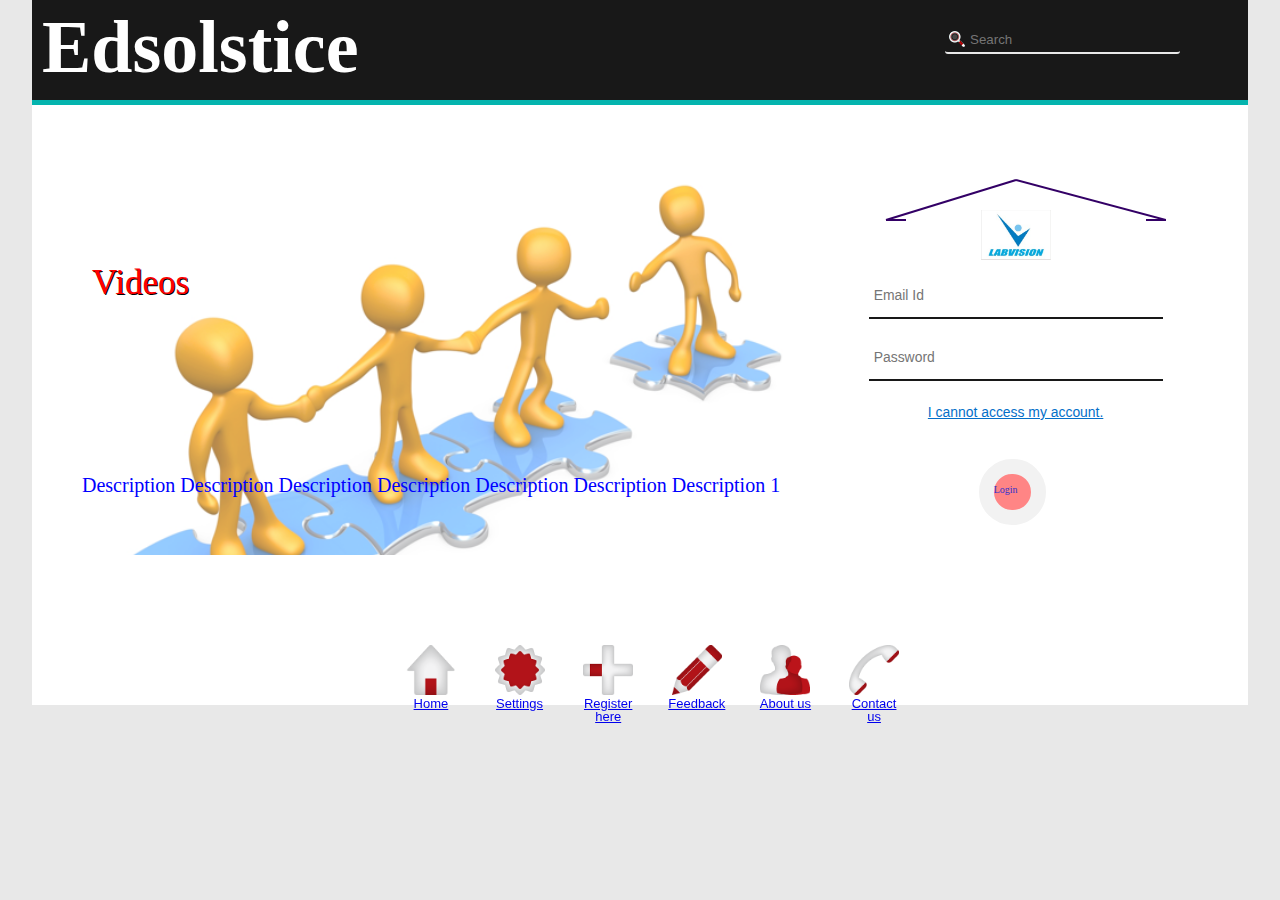
<file: webapps/edsolstice/index.html>
<!DOCTYPE html>
<html>
<head>
<title>EDSOLSTICE</title>
<!--[if IE]><script src="http://html5shiv.googlecode.com/svn/trunk/html5.js"></script><![endif]-->
<link rel="stylesheet" type="text/css" href="./css/indexscreen.css" />
<!-- Declare our jQuery UI Theme CSS, this came from the download builder -->
<link href="libs/css/ui-lightness/jquery-ui-1.10.4.min.css" rel="stylesheet" type="text/css" />
  <script src="libs/js/jquery-1.10.2.js"></script>
<script src="libs/js/jquery-ui-1.10.4.min.js"></script>
</head>
<body>
        <div id="edsolstice-index-headerwrap">
        <div id="header">
            <p> Edsolstice</p>            
            <input class="searchbox" style="position: absolute; right: 100px; top: 2em;height: 23px;width: 208px;border-radius: 3px;" name='email' id='email' type="text" maxlength='96' tabindex='1'  placeholder="Search" value="" required/>
        </div>
        </div>
        <div class="seperator"></div>
        <div id="content1" class="content">
        <div id="slidePanel">
        <div id="slides">
        <img src="./images/slides/Discussions.png" style="display:block;"/>
        <img src="./images/slides/Knowledgesharing.jpg"/>
        <img src="./images/slides/Videos.jpg"/>
        <img src="./images/slides/Allinone.jpg"/>
        <p>Videos</p>
        <div id="description">Description  Description  Description  Description  Description  Description  Description 1</div> 
      </div>
        </div>
        <div id="loginPanel">
                  <div id="rightcolumn" align="center">
          <svg height="100">
          <line x1="20" y1="60" x2="150" y2="20" style="stroke:#330066;stroke-width:2" />
          <line x1="20" y1="60" x2="40" y2="60" style="stroke:#330066;stroke-width:2" />
          <line x1="150" y1="20" x2="300" y2="60" style="stroke:#330066;stroke-width:2" />
          <line x1="280" y1="60" x2="300" y2="60" style="stroke:#330066;stroke-width:2" />
          <image x="100" y="50" width ="100" height="50" xlink:href="./images/logo.jpg" />
        </svg>
        <fieldset id='loginform' class='clear'>
            <div id="serverErr" class="errormessage" hidden>
          UserName and Password doesn't match!!!
      </div>
            <form autocomplete="on">
                <div id='inputs'>
                  <input name='email' id='email' type="text" maxlength='96' tabindex='1'  placeholder="Email Id" value="" required>
                  <div id="emailerrormessage" class="errormessage" hidden>

          </div>
                  <input name='password' id='password' type='password' maxlength='64' tabindex='2' aria-required="true" placeholder="Password" autocorrect="off" value="" autocomplete="off">
                  <div id="passworderrormessage" class="errormessage" hidden>
            Password shouldn't be empty!!!
          </div>
                </div>
   
      </form>
    </fieldset>
        <div class='hreflinks'>
      <a id="forgotLnk" href="#" tabindex="5">I cannot access my account.</a>
    </div>            
     </div>
<section class="spinner-2">
        <div class="spinner"></div>
      </section>
     
  <div class="round-button"><div class="round-button-circle"><a href="http://example.com" class="round-button">Login</a></div></div>

     </div>
     
     <div id="registrationpanel" class="commoncenterPanel">
     <p> Sign Up </p>
     <div class="commoncolumn" align="center">
        <fieldset id='loginform'>
            <form>
                <div id='reg-inputs'>
                  <input name='username' id='fname' class='namefield' type="text" maxlength='96' tabindex='1' aria-required="true" placeholder="First Name" autocorrect="off" value="">
                  <input name='lastname' id='lname' class='namefield' type='text' maxlength='64' tabindex='2' aria-required="true" placeholder="Last Name" autocorrect="off" value="">
                  <input name='mobilenumber' id='mobilenumber' type="text" maxlength='96' tabindex='1' aria-required="true" placeholder="Mobile Number" autocorrect="off" value="">
                  <input type='email' name='email' id='email' type="text" maxlength='96' tabindex='1' aria-required="true" placeholder="Email ID" autocorrect="off" value="">
                  <input type='password' name='password' id='password' type="text" maxlength='96' tabindex='1' aria-required="true" placeholder="Password " autocorrect="off" value="">
                  <input type='password' name='cpassword' id='cpassword' type="text" maxlength='96' tabindex='1' aria-required="true" placeholder="Confirm Password" autocorrect="off" value="">
                  <table width="70%">
              <tr >
                <td align="right" style = "padding-right :10px">
                <input type='radio' id='gender' name='gender' value='m' class='css-checkbox'/>
                          <label for='male' class='css-label'>Male</label>
                        </td>
                        <td align="left" valign="middle" style = "padding-left :10px" >
                          <input type='radio' id='gender' name='gender' value='f' class='css-checkbox'/>
                          <label for='female' class='css-label'>Female</label>
                        </td>
                      
                      </tr>
                  </table>
                  
                  <input name='college' id='college' type="text" maxlength='96' tabindex='1' aria-required="true" placeholder="College Name" autocorrect="off" value="">
                  <input name='stream' id='stream' type="text" maxlength='96' tabindex='1' aria-required="true" placeholder="Stream Name <Department Name>" autocorrect="off" value="">
                  <input name='fieldOfInterest' id='fieldOfInterest' type="text" maxlength='96' tabindex='1' aria-required="true" placeholder="Field of Interest" autocorrect="off" value="">
                  
                </div>
                <div id='submit'>
          <button type='submit' id='save' name='save' class='edsoltice-button purple-bg' tabindex='4'>
              Register
          </button>
        </div>
      </form>
    </fieldset>               
    </div>       
     </div>
     
     <div id="resetpasswordpanel" class="commoncenterPanel" align="center" style="vertical-align : middle;">
        Enter your Email Id
      <input name='mobilenumber' id='mobilenumber' type="text" maxlength='96' tabindex='1' aria-required="true" placeholder="Your Name" autocorrect="off" value="">
      <hr>
      <p> The temperary password will be sent to the above mail id. Incase if you dont recieve the passcode after 5 minutes please click here</p>
     </div>
     
     <div id="feedbackpanel" class="commoncenterPanel">
        <div id="feedbackpanel1">
        <input name='mobilenumber' id='mobilenumber' type="text" maxlength='96' tabindex='1' aria-required="true" placeholder="Your Name" autocorrect="off" value="">
        <input name='mobilenumber' id='mobilenumber' type="text" maxlength='96' tabindex='1' aria-required="true" placeholder="Your Mail ID" autocorrect="off" value="">
        <input name='mobilenumber' id='mobilenumber' type="text" maxlength='96' tabindex='1' aria-required="true" placeholder="Message" autocorrect="off" value="" style="height:150px;">
        <div id='submit'>
          <button type='submit' id='save' name='save' class='edsoltice-button purple-bg' tabindex='4'>
              Send
          </button>
        </div>
        </div>
        <div id="feedbackpanel2">
         <div class="follow">
      <img id="homeicon3"  src="./images/icons/facebook.png" title="Home"/>
      <p> Like us on Facebook </p>    
         </div>
         <div class="follow">
      <img id="homeicon3"  src="./images/icons/google.png" title="Home"/>
      <p> Like us on Google </p>    
         </div>
         <div class="follow">
      <img id="homeicon3"  src="./images/icons/twitter.png" title="Home"/>
      <p> Follow us on Twitter </p>    
         </div>
        </div>
     </div>
     
     <div id="aboutuspanel" class="commoncenterPanel">
     <div class="commoncolumn" align="center">
        <div class="columnwrapper"> 
          <img class="borderedImage" src="./images/icons/student.jpg" title="Home" height="100" width="100" style="align:center" alt="Home"/>
          <p>Teaching may be carried out informally, within the family, which is called home schooling (see Homeschooling), or in the wider community. Formal teaching may be carried out by paid professionals. Such professionals enjoy a status in some societies on a par with physicians, lawyers, engineers, and accountants (Chartered or CPA).

A teacher's professional duties may extend beyond formal teaching. Outside of the classroom teachers may accompany students on field trips, supervise study halls, help with the organization of school functions, and serve as supervisors for extracurricular activities. In some education systems, teachers may have responsibility for student discipline.</p>
        </div>
        <div class="columnwrapper">
          <img class="borderedImage" src="./images/icons/teacher.jpg" title="Home" height="100" width="100" style="margin-left:25px" alt="Home"/>
          <p>Teaching may be carried out informally, within the family, which is called home schooling (see Homeschooling), or in the wider community. Formal teaching may be carried out by paid professionals. Such professionals enjoy a status in some societies on a par with physicians, lawyers, engineers, and accountants (Chartered or CPA).

A teacher's professional duties may extend beyond formal teaching. Outside of the classroom teachers may accompany students on field trips, supervise study halls, help with the organization of school functions, and serve as supervisors for extracurricular activities. In some education systems, teachers may have responsibility for student discipline.</p>
          
        </div>        
        <div class="columnwrapper"> 
          <img class="borderedImage" src="./images/icons/admin.jpg" title="Home" height="100" width="100" style="align:center" alt="Home"/>
          <p>Teaching may be carried out informally, within the family, which is called home schooling (see Homeschooling), or in the wider community. Formal teaching may be carried out by paid professionals. Such professionals enjoy a status in some societies on a par with physicians, lawyers, engineers, and accountants (Chartered or CPA).

A teacher's professional duties may extend beyond formal teaching. Outside of the classroom teachers may accompany students on field trips, supervise study halls, help with the organization of school functions, and serve as supervisors for extracurricular activities. In some education systems, teachers may have responsibility for student discipline.</p>
        
        </div>
        </div>
     </div>
     
     <div id="contactuspanel" class="commoncenterPanel" align="center">
     
     This page will be added in the future....
     
     </div>
     
     <div id="notificationpanel" class="commoncenterPanel" align="center">
     
     This page will be added in the future....
     
     </div>
     
     </div>
      <div id="footerwrap">
      
      <div id="footer">
      <div class="flip-container" style="margin-left:25px; display: inline-block;" id="homeicon" ontouchstart="this.classList.toggle('hover');">
    <div class="flipper">
    <div class="front">
      <img src="./images/icons/homebig.png" title="Home" height="50" width="50" alt="Home"/>
      <div id="nav">
    <a href="#"><span class="image"></span><span>Home</span></a>
   </div>
    </div>
    <div class="back">
      <img src="./images/icons/homebigblue.png" title="Home" height="50" width="50"  alt="Home"/>
    </div>
  </div>
  </div>
  <div class="flip-container" style="margin-left:25px; display: inline-block;" id="notificationicon" ontouchstart="this.classList.toggle('hover');">
    <div class="flipper">
    <div class="front">
      <img src="./images/icons/notificationbig.png" title="Settings" height="50" width="50"/>
       <div id="nav">
    <a href="#"><span class="image"></span><span>Settings</span></a>
   </div>
    </div>
    <div class="back">
      <img src="./images/icons/notificationbigblue.png" title="Settings" height="50" width="50" 
       alt="Home"/>
    </div>
  </div>
  </div>
  <div class="flip-container" style="display: inline-block; margin-left:25px;" id="signupicon" ontouchstart="this.classList.toggle('hover');">
    <div class="flipper">
    <div class="front">
      <img  src="./images/icons/signupbig.png" title="Register here" height="50" width="50" alt="Home"/>
       <div id="nav">
    <a href="#"><span class="image"></span><span>Register here</span></a>
   </div>
    </div>
    <div class="back">
      <img  src="./images/icons/signupbigblue.png" title="Register here" height="50" width="50"  alt="Home"/>
    </div>
  </div>
  </div>
  
  <div class="flip-container" style="display: inline-block;margin-left:25px;" id="feedbackicon" ontouchstart="this.classList.toggle('hover');">
    <div class="flipper">
    <div class="front">
      <img id="homeicon3"  src="./images/icons/writetousbig.png" title="Feedback" height="50" width="50"/>
       <div id="nav">
    <a href="#"><span class="image"></span><span>Feedback</span></a>
   </div>
    </div>
    <div class="back">
      <img id="homeicon4"  src="./images/icons/writeaboutusbigblue.png" title="Feedback" height="50" width="50" />
    </div>
  </div>
  </div>
  <div class="flip-container" style="display: inline-block;margin-left:25px;" id="aboutusicon" ontouchstart="this.classList.toggle('hover');">
    <div class="flipper">
    <div class="front">
      <img id="homeicon3"  src="./images/icons/aboutusbig.png" title="About us" height="50" width="50"/>
       <div id="nav">
    <a href="#"><span class="image"></span><span>About us</span></a>
   </div>
    </div>
    <div class="back">
      <img id="homeicon4"  src="./images/icons/aboutusbigblue.png" title="About us" height="50" width="50"/>
    </div>
  </div>
  </div>
  <div class="flip-container" style="display: inline-block;margin-left:25px;" id="contactusicon" ontouchstart="this.classList.toggle('hover');">
    <div class="flipper">
    <div class="front">
      <img id="homeicon3"  src="./images/icons/contactusbig.png" title="Contact us" height="50" width="50" />
       <div id="nav">
    <a href="#"><span class="image"></span><span>Contact us</span></a>
   </div>
    </div>
    <div class="back">
      <img src="./images/icons/contactusbigblue.png" title="Contact us" height="50" width="50"/>
    </div>
  </div>
  </div>
   <!--           <a href=""><img id="homeicon" class="borderedImage" src="./images/icons/homebig.png" title="Home" height="50" width="50" style="margin-left:25px" alt="Home"/></a>                  
            <img id="notificationicon" class="borderedImage" src="./images/icons/notificationbig.png" title="Important Links" height="50" width="50" style="margin-left:25px" /></a>
            <img id="signupicon" class="borderedImage" src="./images/icons/signupbig.png" title="SignUp" height="50" width="50" style="margin-left:25px" />
            <img class="borderedImage" src="./images/icons/writetousbig.png" title="About Us" height="50" width="50" style="margin-left:25px" /></a>
            <img id="aboutusicon" class="borderedImage" src="./images/icons/aboutus.png" title="About Us" height="50" width="50" style="margin-left:25px" /></a>
            <img id="contactusicon" class="borderedImage" src="./images/icons/contactusbig.png" title="Contact Us" height="50" width="50" style="margin-left:25px" /></a> -->
            
        </div>    
      </div>
     <!-- include jQuery, jQuery UI, and our script file -->
   
<script src="jsfiles/login.js"></script>
<script src="jsfiles/registration.js"></script>
</body>
</html>
</file>
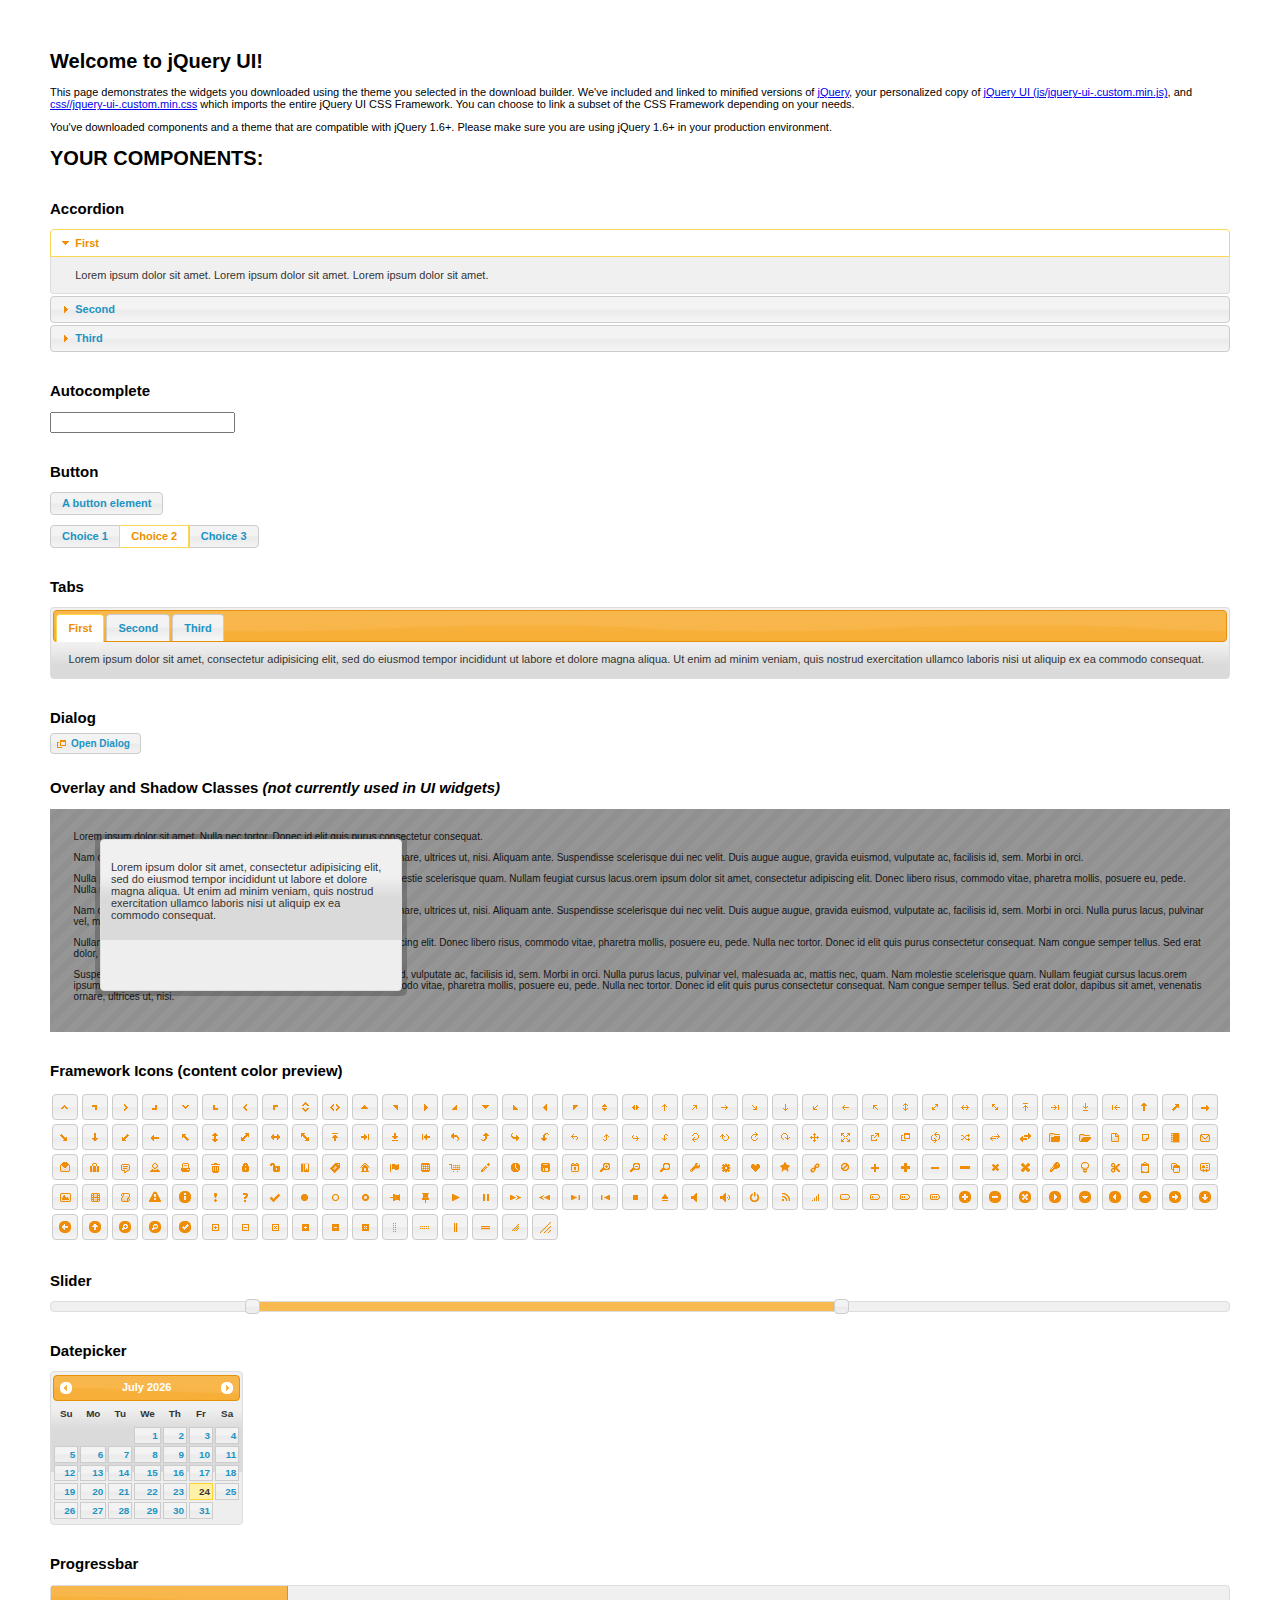
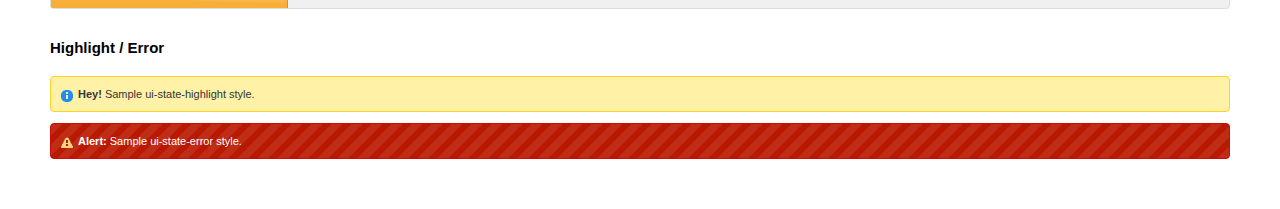
<file: webapps/edsolstice/libs/index.html>
<!doctype html>
<html lang="us">
<head>
	<meta charset="utf-8">
	<title>jQuery UI Example Page</title>
	<link href="css/ui-lightness/jquery-ui-1.10.4.css" rel="stylesheet">
	<script src="js/jquery-1.10.2.js"></script>
	<script src="js/jquery-ui-1.10.4.js"></script>
	<script>
	$(function() {
		
		$( "#accordion" ).accordion();
		

		
		var availableTags = [
			"ActionScript",
			"AppleScript",
			"Asp",
			"BASIC",
			"C",
			"C++",
			"Clojure",
			"COBOL",
			"ColdFusion",
			"Erlang",
			"Fortran",
			"Groovy",
			"Haskell",
			"Java",
			"JavaScript",
			"Lisp",
			"Perl",
			"PHP",
			"Python",
			"Ruby",
			"Scala",
			"Scheme"
		];
		$( "#autocomplete" ).autocomplete({
			source: availableTags
		});
		

		
		$( "#button" ).button();
		$( "#radioset" ).buttonset();
		

		
		$( "#tabs" ).tabs();
		

		
		$( "#dialog" ).dialog({
			autoOpen: false,
			width: 400,
			buttons: [
				{
					text: "Ok",
					click: function() {
						$( this ).dialog( "close" );
					}
				},
				{
					text: "Cancel",
					click: function() {
						$( this ).dialog( "close" );
					}
				}
			]
		});

		// Link to open the dialog
		$( "#dialog-link" ).click(function( event ) {
			$( "#dialog" ).dialog( "open" );
			event.preventDefault();
		});
		

		
		$( "#datepicker" ).datepicker({
			inline: true
		});
		

		
		$( "#slider" ).slider({
			range: true,
			values: [ 17, 67 ]
		});
		

		
		$( "#progressbar" ).progressbar({
			value: 20
		});
		

		// Hover states on the static widgets
		$( "#dialog-link, #icons li" ).hover(
			function() {
				$( this ).addClass( "ui-state-hover" );
			},
			function() {
				$( this ).removeClass( "ui-state-hover" );
			}
		);
	});
	</script>
	<style>
	body{
		font: 62.5% "Trebuchet MS", sans-serif;
		margin: 50px;
	}
	.demoHeaders {
		margin-top: 2em;
	}
	#dialog-link {
		padding: .4em 1em .4em 20px;
		text-decoration: none;
		position: relative;
	}
	#dialog-link span.ui-icon {
		margin: 0 5px 0 0;
		position: absolute;
		left: .2em;
		top: 50%;
		margin-top: -8px;
	}
	#icons {
		margin: 0;
		padding: 0;
	}
	#icons li {
		margin: 2px;
		position: relative;
		padding: 4px 0;
		cursor: pointer;
		float: left;
		list-style: none;
	}
	#icons span.ui-icon {
		float: left;
		margin: 0 4px;
	}
	.fakewindowcontain .ui-widget-overlay {
		position: absolute;
	}
	</style>
</head>
<body>

<h1>Welcome to jQuery UI!</h1>

<div class="ui-widget">
	<p>This page demonstrates the widgets you downloaded using the theme you selected in the download builder. We've included and linked to minified versions of <a href="js/jquery-1.10.2.js">jQuery</a>, your personalized copy of <a href="js/jquery-ui-.custom.min.js">jQuery UI (js/jquery-ui-.custom.min.js)</a>, and <a href="css//jquery-ui-.custom.min.css">css//jquery-ui-.custom.min.css</a> which imports the entire jQuery UI CSS Framework. You can choose to link a subset of the CSS Framework depending on your needs. </p>
	<p>You've downloaded components and a theme that are compatible with jQuery 1.6+. Please make sure you are using jQuery 1.6+ in your production environment.</p>
</div>

<h1>YOUR COMPONENTS:</h1>


<!-- Accordion -->
<h2 class="demoHeaders">Accordion</h2>
<div id="accordion">
	<h3>First</h3>
	<div>Lorem ipsum dolor sit amet. Lorem ipsum dolor sit amet. Lorem ipsum dolor sit amet.</div>
	<h3>Second</h3>
	<div>Phasellus mattis tincidunt nibh.</div>
	<h3>Third</h3>
	<div>Nam dui erat, auctor a, dignissim quis.</div>
</div>



<!-- Autocomplete -->
<h2 class="demoHeaders">Autocomplete</h2>
<div>
	<input id="autocomplete" title="type &quot;a&quot;">
</div>



<!-- Button -->
<h2 class="demoHeaders">Button</h2>
<button id="button">A button element</button>
<form style="margin-top: 1em;">
	<div id="radioset">
		<input type="radio" id="radio1" name="radio"><label for="radio1">Choice 1</label>
		<input type="radio" id="radio2" name="radio" checked="checked"><label for="radio2">Choice 2</label>
		<input type="radio" id="radio3" name="radio"><label for="radio3">Choice 3</label>
	</div>
</form>



<!-- Tabs -->
<h2 class="demoHeaders">Tabs</h2>
<div id="tabs">
	<ul>
		<li><a href="#tabs-1">First</a></li>
		<li><a href="#tabs-2">Second</a></li>
		<li><a href="#tabs-3">Third</a></li>
	</ul>
	<div id="tabs-1">Lorem ipsum dolor sit amet, consectetur adipisicing elit, sed do eiusmod tempor incididunt ut labore et dolore magna aliqua. Ut enim ad minim veniam, quis nostrud exercitation ullamco laboris nisi ut aliquip ex ea commodo consequat.</div>
	<div id="tabs-2">Phasellus mattis tincidunt nibh. Cras orci urna, blandit id, pretium vel, aliquet ornare, felis. Maecenas scelerisque sem non nisl. Fusce sed lorem in enim dictum bibendum.</div>
	<div id="tabs-3">Nam dui erat, auctor a, dignissim quis, sollicitudin eu, felis. Pellentesque nisi urna, interdum eget, sagittis et, consequat vestibulum, lacus. Mauris porttitor ullamcorper augue.</div>
</div>



<!-- Dialog NOTE: Dialog is not generated by UI in this demo so it can be visually styled in themeroller-->
<h2 class="demoHeaders">Dialog</h2>
<p><a href="#" id="dialog-link" class="ui-state-default ui-corner-all"><span class="ui-icon ui-icon-newwin"></span>Open Dialog</a></p>

<h2 class="demoHeaders">Overlay and Shadow Classes <em>(not currently used in UI widgets)</em></h2>
<div style="position: relative; width: 96%; height: 200px; padding:1% 2%; overflow:hidden;" class="fakewindowcontain">
	<p>Lorem ipsum dolor sit amet,  Nulla nec tortor. Donec id elit quis purus consectetur consequat. </p><p>Nam congue semper tellus. Sed erat dolor, dapibus sit amet, venenatis ornare, ultrices ut, nisi. Aliquam ante. Suspendisse scelerisque dui nec velit. Duis augue augue, gravida euismod, vulputate ac, facilisis id, sem. Morbi in orci. </p><p>Nulla purus lacus, pulvinar vel, malesuada ac, mattis nec, quam. Nam molestie scelerisque quam. Nullam feugiat cursus lacus.orem ipsum dolor sit amet, consectetur adipiscing elit. Donec libero risus, commodo vitae, pharetra mollis, posuere eu, pede. Nulla nec tortor. Donec id elit quis purus consectetur consequat. </p><p>Nam congue semper tellus. Sed erat dolor, dapibus sit amet, venenatis ornare, ultrices ut, nisi. Aliquam ante. Suspendisse scelerisque dui nec velit. Duis augue augue, gravida euismod, vulputate ac, facilisis id, sem. Morbi in orci. Nulla purus lacus, pulvinar vel, malesuada ac, mattis nec, quam. Nam molestie scelerisque quam. </p><p>Nullam feugiat cursus lacus.orem ipsum dolor sit amet, consectetur adipiscing elit. Donec libero risus, commodo vitae, pharetra mollis, posuere eu, pede. Nulla nec tortor. Donec id elit quis purus consectetur consequat. Nam congue semper tellus. Sed erat dolor, dapibus sit amet, venenatis ornare, ultrices ut, nisi. Aliquam ante. </p><p>Suspendisse scelerisque dui nec velit. Duis augue augue, gravida euismod, vulputate ac, facilisis id, sem. Morbi in orci. Nulla purus lacus, pulvinar vel, malesuada ac, mattis nec, quam. Nam molestie scelerisque quam. Nullam feugiat cursus lacus.orem ipsum dolor sit amet, consectetur adipiscing elit. Donec libero risus, commodo vitae, pharetra mollis, posuere eu, pede. Nulla nec tortor. Donec id elit quis purus consectetur consequat. Nam congue semper tellus. Sed erat dolor, dapibus sit amet, venenatis ornare, ultrices ut, nisi. </p>

	<!-- ui-dialog -->
	<div class="ui-overlay"><div class="ui-widget-overlay"></div><div class="ui-widget-shadow ui-corner-all" style="width: 302px; height: 152px; position: absolute; left: 50px; top: 30px;"></div></div>
	<div style="position: absolute; width: 280px; height: 130px;left: 50px; top: 30px; padding: 10px;" class="ui-widget ui-widget-content ui-corner-all">
		<div class="ui-dialog-content ui-widget-content" style="background: none; border: 0;">
			<p>Lorem ipsum dolor sit amet, consectetur adipisicing elit, sed do eiusmod tempor incididunt ut labore et dolore magna aliqua. Ut enim ad minim veniam, quis nostrud exercitation ullamco laboris nisi ut aliquip ex ea commodo consequat.</p>
		</div>
	</div>

</div>

<!-- ui-dialog -->
<div id="dialog" title="Dialog Title">
	<p>Lorem ipsum dolor sit amet, consectetur adipisicing elit, sed do eiusmod tempor incididunt ut labore et dolore magna aliqua. Ut enim ad minim veniam, quis nostrud exercitation ullamco laboris nisi ut aliquip ex ea commodo consequat.</p>
</div>



<h2 class="demoHeaders">Framework Icons (content color preview)</h2>
<ul id="icons" class="ui-widget ui-helper-clearfix">
	<li class="ui-state-default ui-corner-all" title=".ui-icon-carat-1-n"><span class="ui-icon ui-icon-carat-1-n"></span></li>
	<li class="ui-state-default ui-corner-all" title=".ui-icon-carat-1-ne"><span class="ui-icon ui-icon-carat-1-ne"></span></li>
	<li class="ui-state-default ui-corner-all" title=".ui-icon-carat-1-e"><span class="ui-icon ui-icon-carat-1-e"></span></li>
	<li class="ui-state-default ui-corner-all" title=".ui-icon-carat-1-se"><span class="ui-icon ui-icon-carat-1-se"></span></li>
	<li class="ui-state-default ui-corner-all" title=".ui-icon-carat-1-s"><span class="ui-icon ui-icon-carat-1-s"></span></li>
	<li class="ui-state-default ui-corner-all" title=".ui-icon-carat-1-sw"><span class="ui-icon ui-icon-carat-1-sw"></span></li>
	<li class="ui-state-default ui-corner-all" title=".ui-icon-carat-1-w"><span class="ui-icon ui-icon-carat-1-w"></span></li>
	<li class="ui-state-default ui-corner-all" title=".ui-icon-carat-1-nw"><span class="ui-icon ui-icon-carat-1-nw"></span></li>
	<li class="ui-state-default ui-corner-all" title=".ui-icon-carat-2-n-s"><span class="ui-icon ui-icon-carat-2-n-s"></span></li>
	<li class="ui-state-default ui-corner-all" title=".ui-icon-carat-2-e-w"><span class="ui-icon ui-icon-carat-2-e-w"></span></li>
	<li class="ui-state-default ui-corner-all" title=".ui-icon-triangle-1-n"><span class="ui-icon ui-icon-triangle-1-n"></span></li>
	<li class="ui-state-default ui-corner-all" title=".ui-icon-triangle-1-ne"><span class="ui-icon ui-icon-triangle-1-ne"></span></li>
	<li class="ui-state-default ui-corner-all" title=".ui-icon-triangle-1-e"><span class="ui-icon ui-icon-triangle-1-e"></span></li>
	<li class="ui-state-default ui-corner-all" title=".ui-icon-triangle-1-se"><span class="ui-icon ui-icon-triangle-1-se"></span></li>
	<li class="ui-state-default ui-corner-all" title=".ui-icon-triangle-1-s"><span class="ui-icon ui-icon-triangle-1-s"></span></li>
	<li class="ui-state-default ui-corner-all" title=".ui-icon-triangle-1-sw"><span class="ui-icon ui-icon-triangle-1-sw"></span></li>
	<li class="ui-state-default ui-corner-all" title=".ui-icon-triangle-1-w"><span class="ui-icon ui-icon-triangle-1-w"></span></li>
	<li class="ui-state-default ui-corner-all" title=".ui-icon-triangle-1-nw"><span class="ui-icon ui-icon-triangle-1-nw"></span></li>
	<li class="ui-state-default ui-corner-all" title=".ui-icon-triangle-2-n-s"><span class="ui-icon ui-icon-triangle-2-n-s"></span></li>
	<li class="ui-state-default ui-corner-all" title=".ui-icon-triangle-2-e-w"><span class="ui-icon ui-icon-triangle-2-e-w"></span></li>
	<li class="ui-state-default ui-corner-all" title=".ui-icon-arrow-1-n"><span class="ui-icon ui-icon-arrow-1-n"></span></li>
	<li class="ui-state-default ui-corner-all" title=".ui-icon-arrow-1-ne"><span class="ui-icon ui-icon-arrow-1-ne"></span></li>
	<li class="ui-state-default ui-corner-all" title=".ui-icon-arrow-1-e"><span class="ui-icon ui-icon-arrow-1-e"></span></li>
	<li class="ui-state-default ui-corner-all" title=".ui-icon-arrow-1-se"><span class="ui-icon ui-icon-arrow-1-se"></span></li>
	<li class="ui-state-default ui-corner-all" title=".ui-icon-arrow-1-s"><span class="ui-icon ui-icon-arrow-1-s"></span></li>
	<li class="ui-state-default ui-corner-all" title=".ui-icon-arrow-1-sw"><span class="ui-icon ui-icon-arrow-1-sw"></span></li>
	<li class="ui-state-default ui-corner-all" title=".ui-icon-arrow-1-w"><span class="ui-icon ui-icon-arrow-1-w"></span></li>
	<li class="ui-state-default ui-corner-all" title=".ui-icon-arrow-1-nw"><span class="ui-icon ui-icon-arrow-1-nw"></span></li>
	<li class="ui-state-default ui-corner-all" title=".ui-icon-arrow-2-n-s"><span class="ui-icon ui-icon-arrow-2-n-s"></span></li>
	<li class="ui-state-default ui-corner-all" title=".ui-icon-arrow-2-ne-sw"><span class="ui-icon ui-icon-arrow-2-ne-sw"></span></li>
	<li class="ui-state-default ui-corner-all" title=".ui-icon-arrow-2-e-w"><span class="ui-icon ui-icon-arrow-2-e-w"></span></li>
	<li class="ui-state-default ui-corner-all" title=".ui-icon-arrow-2-se-nw"><span class="ui-icon ui-icon-arrow-2-se-nw"></span></li>
	<li class="ui-state-default ui-corner-all" title=".ui-icon-arrowstop-1-n"><span class="ui-icon ui-icon-arrowstop-1-n"></span></li>
	<li class="ui-state-default ui-corner-all" title=".ui-icon-arrowstop-1-e"><span class="ui-icon ui-icon-arrowstop-1-e"></span></li>
	<li class="ui-state-default ui-corner-all" title=".ui-icon-arrowstop-1-s"><span class="ui-icon ui-icon-arrowstop-1-s"></span></li>
	<li class="ui-state-default ui-corner-all" title=".ui-icon-arrowstop-1-w"><span class="ui-icon ui-icon-arrowstop-1-w"></span></li>
	<li class="ui-state-default ui-corner-all" title=".ui-icon-arrowthick-1-n"><span class="ui-icon ui-icon-arrowthick-1-n"></span></li>
	<li class="ui-state-default ui-corner-all" title=".ui-icon-arrowthick-1-ne"><span class="ui-icon ui-icon-arrowthick-1-ne"></span></li>
	<li class="ui-state-default ui-corner-all" title=".ui-icon-arrowthick-1-e"><span class="ui-icon ui-icon-arrowthick-1-e"></span></li>
	<li class="ui-state-default ui-corner-all" title=".ui-icon-arrowthick-1-se"><span class="ui-icon ui-icon-arrowthick-1-se"></span></li>
	<li class="ui-state-default ui-corner-all" title=".ui-icon-arrowthick-1-s"><span class="ui-icon ui-icon-arrowthick-1-s"></span></li>
	<li class="ui-state-default ui-corner-all" title=".ui-icon-arrowthick-1-sw"><span class="ui-icon ui-icon-arrowthick-1-sw"></span></li>
	<li class="ui-state-default ui-corner-all" title=".ui-icon-arrowthick-1-w"><span class="ui-icon ui-icon-arrowthick-1-w"></span></li>
	<li class="ui-state-default ui-corner-all" title=".ui-icon-arrowthick-1-nw"><span class="ui-icon ui-icon-arrowthick-1-nw"></span></li>
	<li class="ui-state-default ui-corner-all" title=".ui-icon-arrowthick-2-n-s"><span class="ui-icon ui-icon-arrowthick-2-n-s"></span></li>
	<li class="ui-state-default ui-corner-all" title=".ui-icon-arrowthick-2-ne-sw"><span class="ui-icon ui-icon-arrowthick-2-ne-sw"></span></li>
	<li class="ui-state-default ui-corner-all" title=".ui-icon-arrowthick-2-e-w"><span class="ui-icon ui-icon-arrowthick-2-e-w"></span></li>
	<li class="ui-state-default ui-corner-all" title=".ui-icon-arrowthick-2-se-nw"><span class="ui-icon ui-icon-arrowthick-2-se-nw"></span></li>
	<li class="ui-state-default ui-corner-all" title=".ui-icon-arrowthickstop-1-n"><span class="ui-icon ui-icon-arrowthickstop-1-n"></span></li>
	<li class="ui-state-default ui-corner-all" title=".ui-icon-arrowthickstop-1-e"><span class="ui-icon ui-icon-arrowthickstop-1-e"></span></li>
	<li class="ui-state-default ui-corner-all" title=".ui-icon-arrowthickstop-1-s"><span class="ui-icon ui-icon-arrowthickstop-1-s"></span></li>
	<li class="ui-state-default ui-corner-all" title=".ui-icon-arrowthickstop-1-w"><span class="ui-icon ui-icon-arrowthickstop-1-w"></span></li>
	<li class="ui-state-default ui-corner-all" title=".ui-icon-arrowreturnthick-1-w"><span class="ui-icon ui-icon-arrowreturnthick-1-w"></span></li>
	<li class="ui-state-default ui-corner-all" title=".ui-icon-arrowreturnthick-1-n"><span class="ui-icon ui-icon-arrowreturnthick-1-n"></span></li>
	<li class="ui-state-default ui-corner-all" title=".ui-icon-arrowreturnthick-1-e"><span class="ui-icon ui-icon-arrowreturnthick-1-e"></span></li>
	<li class="ui-state-default ui-corner-all" title=".ui-icon-arrowreturnthick-1-s"><span class="ui-icon ui-icon-arrowreturnthick-1-s"></span></li>
	<li class="ui-state-default ui-corner-all" title=".ui-icon-arrowreturn-1-w"><span class="ui-icon ui-icon-arrowreturn-1-w"></span></li>
	<li class="ui-state-default ui-corner-all" title=".ui-icon-arrowreturn-1-n"><span class="ui-icon ui-icon-arrowreturn-1-n"></span></li>
	<li class="ui-state-default ui-corner-all" title=".ui-icon-arrowreturn-1-e"><span class="ui-icon ui-icon-arrowreturn-1-e"></span></li>
	<li class="ui-state-default ui-corner-all" title=".ui-icon-arrowreturn-1-s"><span class="ui-icon ui-icon-arrowreturn-1-s"></span></li>
	<li class="ui-state-default ui-corner-all" title=".ui-icon-arrowrefresh-1-w"><span class="ui-icon ui-icon-arrowrefresh-1-w"></span></li>
	<li class="ui-state-default ui-corner-all" title=".ui-icon-arrowrefresh-1-n"><span class="ui-icon ui-icon-arrowrefresh-1-n"></span></li>
	<li class="ui-state-default ui-corner-all" title=".ui-icon-arrowrefresh-1-e"><span class="ui-icon ui-icon-arrowrefresh-1-e"></span></li>
	<li class="ui-state-default ui-corner-all" title=".ui-icon-arrowrefresh-1-s"><span class="ui-icon ui-icon-arrowrefresh-1-s"></span></li>
	<li class="ui-state-default ui-corner-all" title=".ui-icon-arrow-4"><span class="ui-icon ui-icon-arrow-4"></span></li>
	<li class="ui-state-default ui-corner-all" title=".ui-icon-arrow-4-diag"><span class="ui-icon ui-icon-arrow-4-diag"></span></li>
	<li class="ui-state-default ui-corner-all" title=".ui-icon-extlink"><span class="ui-icon ui-icon-extlink"></span></li>
	<li class="ui-state-default ui-corner-all" title=".ui-icon-newwin"><span class="ui-icon ui-icon-newwin"></span></li>
	<li class="ui-state-default ui-corner-all" title=".ui-icon-refresh"><span class="ui-icon ui-icon-refresh"></span></li>
	<li class="ui-state-default ui-corner-all" title=".ui-icon-shuffle"><span class="ui-icon ui-icon-shuffle"></span></li>
	<li class="ui-state-default ui-corner-all" title=".ui-icon-transfer-e-w"><span class="ui-icon ui-icon-transfer-e-w"></span></li>
	<li class="ui-state-default ui-corner-all" title=".ui-icon-transferthick-e-w"><span class="ui-icon ui-icon-transferthick-e-w"></span></li>
	<li class="ui-state-default ui-corner-all" title=".ui-icon-folder-collapsed"><span class="ui-icon ui-icon-folder-collapsed"></span></li>
	<li class="ui-state-default ui-corner-all" title=".ui-icon-folder-open"><span class="ui-icon ui-icon-folder-open"></span></li>
	<li class="ui-state-default ui-corner-all" title=".ui-icon-document"><span class="ui-icon ui-icon-document"></span></li>
	<li class="ui-state-default ui-corner-all" title=".ui-icon-document-b"><span class="ui-icon ui-icon-document-b"></span></li>
	<li class="ui-state-default ui-corner-all" title=".ui-icon-note"><span class="ui-icon ui-icon-note"></span></li>
	<li class="ui-state-default ui-corner-all" title=".ui-icon-mail-closed"><span class="ui-icon ui-icon-mail-closed"></span></li>
	<li class="ui-state-default ui-corner-all" title=".ui-icon-mail-open"><span class="ui-icon ui-icon-mail-open"></span></li>
	<li class="ui-state-default ui-corner-all" title=".ui-icon-suitcase"><span class="ui-icon ui-icon-suitcase"></span></li>
	<li class="ui-state-default ui-corner-all" title=".ui-icon-comment"><span class="ui-icon ui-icon-comment"></span></li>
	<li class="ui-state-default ui-corner-all" title=".ui-icon-person"><span class="ui-icon ui-icon-person"></span></li>
	<li class="ui-state-default ui-corner-all" title=".ui-icon-print"><span class="ui-icon ui-icon-print"></span></li>
	<li class="ui-state-default ui-corner-all" title=".ui-icon-trash"><span class="ui-icon ui-icon-trash"></span></li>
	<li class="ui-state-default ui-corner-all" title=".ui-icon-locked"><span class="ui-icon ui-icon-locked"></span></li>
	<li class="ui-state-default ui-corner-all" title=".ui-icon-unlocked"><span class="ui-icon ui-icon-unlocked"></span></li>
	<li class="ui-state-default ui-corner-all" title=".ui-icon-bookmark"><span class="ui-icon ui-icon-bookmark"></span></li>
	<li class="ui-state-default ui-corner-all" title=".ui-icon-tag"><span class="ui-icon ui-icon-tag"></span></li>
	<li class="ui-state-default ui-corner-all" title=".ui-icon-home"><span class="ui-icon ui-icon-home"></span></li>
	<li class="ui-state-default ui-corner-all" title=".ui-icon-flag"><span class="ui-icon ui-icon-flag"></span></li>
	<li class="ui-state-default ui-corner-all" title=".ui-icon-calculator"><span class="ui-icon ui-icon-calculator"></span></li>
	<li class="ui-state-default ui-corner-all" title=".ui-icon-cart"><span class="ui-icon ui-icon-cart"></span></li>
	<li class="ui-state-default ui-corner-all" title=".ui-icon-pencil"><span class="ui-icon ui-icon-pencil"></span></li>
	<li class="ui-state-default ui-corner-all" title=".ui-icon-clock"><span class="ui-icon ui-icon-clock"></span></li>
	<li class="ui-state-default ui-corner-all" title=".ui-icon-disk"><span class="ui-icon ui-icon-disk"></span></li>
	<li class="ui-state-default ui-corner-all" title=".ui-icon-calendar"><span class="ui-icon ui-icon-calendar"></span></li>
	<li class="ui-state-default ui-corner-all" title=".ui-icon-zoomin"><span class="ui-icon ui-icon-zoomin"></span></li>
	<li class="ui-state-default ui-corner-all" title=".ui-icon-zoomout"><span class="ui-icon ui-icon-zoomout"></span></li>
	<li class="ui-state-default ui-corner-all" title=".ui-icon-search"><span class="ui-icon ui-icon-search"></span></li>
	<li class="ui-state-default ui-corner-all" title=".ui-icon-wrench"><span class="ui-icon ui-icon-wrench"></span></li>
	<li class="ui-state-default ui-corner-all" title=".ui-icon-gear"><span class="ui-icon ui-icon-gear"></span></li>
	<li class="ui-state-default ui-corner-all" title=".ui-icon-heart"><span class="ui-icon ui-icon-heart"></span></li>
	<li class="ui-state-default ui-corner-all" title=".ui-icon-star"><span class="ui-icon ui-icon-star"></span></li>
	<li class="ui-state-default ui-corner-all" title=".ui-icon-link"><span class="ui-icon ui-icon-link"></span></li>
	<li class="ui-state-default ui-corner-all" title=".ui-icon-cancel"><span class="ui-icon ui-icon-cancel"></span></li>
	<li class="ui-state-default ui-corner-all" title=".ui-icon-plus"><span class="ui-icon ui-icon-plus"></span></li>
	<li class="ui-state-default ui-corner-all" title=".ui-icon-plusthick"><span class="ui-icon ui-icon-plusthick"></span></li>
	<li class="ui-state-default ui-corner-all" title=".ui-icon-minus"><span class="ui-icon ui-icon-minus"></span></li>
	<li class="ui-state-default ui-corner-all" title=".ui-icon-minusthick"><span class="ui-icon ui-icon-minusthick"></span></li>
	<li class="ui-state-default ui-corner-all" title=".ui-icon-close"><span class="ui-icon ui-icon-close"></span></li>
	<li class="ui-state-default ui-corner-all" title=".ui-icon-closethick"><span class="ui-icon ui-icon-closethick"></span></li>
	<li class="ui-state-default ui-corner-all" title=".ui-icon-key"><span class="ui-icon ui-icon-key"></span></li>
	<li class="ui-state-default ui-corner-all" title=".ui-icon-lightbulb"><span class="ui-icon ui-icon-lightbulb"></span></li>
	<li class="ui-state-default ui-corner-all" title=".ui-icon-scissors"><span class="ui-icon ui-icon-scissors"></span></li>
	<li class="ui-state-default ui-corner-all" title=".ui-icon-clipboard"><span class="ui-icon ui-icon-clipboard"></span></li>
	<li class="ui-state-default ui-corner-all" title=".ui-icon-copy"><span class="ui-icon ui-icon-copy"></span></li>
	<li class="ui-state-default ui-corner-all" title=".ui-icon-contact"><span class="ui-icon ui-icon-contact"></span></li>
	<li class="ui-state-default ui-corner-all" title=".ui-icon-image"><span class="ui-icon ui-icon-image"></span></li>
	<li class="ui-state-default ui-corner-all" title=".ui-icon-video"><span class="ui-icon ui-icon-video"></span></li>
	<li class="ui-state-default ui-corner-all" title=".ui-icon-script"><span class="ui-icon ui-icon-script"></span></li>
	<li class="ui-state-default ui-corner-all" title=".ui-icon-alert"><span class="ui-icon ui-icon-alert"></span></li>
	<li class="ui-state-default ui-corner-all" title=".ui-icon-info"><span class="ui-icon ui-icon-info"></span></li>
	<li class="ui-state-default ui-corner-all" title=".ui-icon-notice"><span class="ui-icon ui-icon-notice"></span></li>
	<li class="ui-state-default ui-corner-all" title=".ui-icon-help"><span class="ui-icon ui-icon-help"></span></li>
	<li class="ui-state-default ui-corner-all" title=".ui-icon-check"><span class="ui-icon ui-icon-check"></span></li>
	<li class="ui-state-default ui-corner-all" title=".ui-icon-bullet"><span class="ui-icon ui-icon-bullet"></span></li>
	<li class="ui-state-default ui-corner-all" title=".ui-icon-radio-off"><span class="ui-icon ui-icon-radio-off"></span></li>
	<li class="ui-state-default ui-corner-all" title=".ui-icon-radio-on"><span class="ui-icon ui-icon-radio-on"></span></li>
	<li class="ui-state-default ui-corner-all" title=".ui-icon-pin-w"><span class="ui-icon ui-icon-pin-w"></span></li>
	<li class="ui-state-default ui-corner-all" title=".ui-icon-pin-s"><span class="ui-icon ui-icon-pin-s"></span></li>
	<li class="ui-state-default ui-corner-all" title=".ui-icon-play"><span class="ui-icon ui-icon-play"></span></li>
	<li class="ui-state-default ui-corner-all" title=".ui-icon-pause"><span class="ui-icon ui-icon-pause"></span></li>
	<li class="ui-state-default ui-corner-all" title=".ui-icon-seek-next"><span class="ui-icon ui-icon-seek-next"></span></li>
	<li class="ui-state-default ui-corner-all" title=".ui-icon-seek-prev"><span class="ui-icon ui-icon-seek-prev"></span></li>
	<li class="ui-state-default ui-corner-all" title=".ui-icon-seek-end"><span class="ui-icon ui-icon-seek-end"></span></li>
	<li class="ui-state-default ui-corner-all" title=".ui-icon-seek-first"><span class="ui-icon ui-icon-seek-first"></span></li>
	<li class="ui-state-default ui-corner-all" title=".ui-icon-stop"><span class="ui-icon ui-icon-stop"></span></li>
	<li class="ui-state-default ui-corner-all" title=".ui-icon-eject"><span class="ui-icon ui-icon-eject"></span></li>
	<li class="ui-state-default ui-corner-all" title=".ui-icon-volume-off"><span class="ui-icon ui-icon-volume-off"></span></li>
	<li class="ui-state-default ui-corner-all" title=".ui-icon-volume-on"><span class="ui-icon ui-icon-volume-on"></span></li>
	<li class="ui-state-default ui-corner-all" title=".ui-icon-power"><span class="ui-icon ui-icon-power"></span></li>
	<li class="ui-state-default ui-corner-all" title=".ui-icon-signal-diag"><span class="ui-icon ui-icon-signal-diag"></span></li>
	<li class="ui-state-default ui-corner-all" title=".ui-icon-signal"><span class="ui-icon ui-icon-signal"></span></li>
	<li class="ui-state-default ui-corner-all" title=".ui-icon-battery-0"><span class="ui-icon ui-icon-battery-0"></span></li>
	<li class="ui-state-default ui-corner-all" title=".ui-icon-battery-1"><span class="ui-icon ui-icon-battery-1"></span></li>
	<li class="ui-state-default ui-corner-all" title=".ui-icon-battery-2"><span class="ui-icon ui-icon-battery-2"></span></li>
	<li class="ui-state-default ui-corner-all" title=".ui-icon-battery-3"><span class="ui-icon ui-icon-battery-3"></span></li>
	<li class="ui-state-default ui-corner-all" title=".ui-icon-circle-plus"><span class="ui-icon ui-icon-circle-plus"></span></li>
	<li class="ui-state-default ui-corner-all" title=".ui-icon-circle-minus"><span class="ui-icon ui-icon-circle-minus"></span></li>
	<li class="ui-state-default ui-corner-all" title=".ui-icon-circle-close"><span class="ui-icon ui-icon-circle-close"></span></li>
	<li class="ui-state-default ui-corner-all" title=".ui-icon-circle-triangle-e"><span class="ui-icon ui-icon-circle-triangle-e"></span></li>
	<li class="ui-state-default ui-corner-all" title=".ui-icon-circle-triangle-s"><span class="ui-icon ui-icon-circle-triangle-s"></span></li>
	<li class="ui-state-default ui-corner-all" title=".ui-icon-circle-triangle-w"><span class="ui-icon ui-icon-circle-triangle-w"></span></li>
	<li class="ui-state-default ui-corner-all" title=".ui-icon-circle-triangle-n"><span class="ui-icon ui-icon-circle-triangle-n"></span></li>
	<li class="ui-state-default ui-corner-all" title=".ui-icon-circle-arrow-e"><span class="ui-icon ui-icon-circle-arrow-e"></span></li>
	<li class="ui-state-default ui-corner-all" title=".ui-icon-circle-arrow-s"><span class="ui-icon ui-icon-circle-arrow-s"></span></li>
	<li class="ui-state-default ui-corner-all" title=".ui-icon-circle-arrow-w"><span class="ui-icon ui-icon-circle-arrow-w"></span></li>
	<li class="ui-state-default ui-corner-all" title=".ui-icon-circle-arrow-n"><span class="ui-icon ui-icon-circle-arrow-n"></span></li>
	<li class="ui-state-default ui-corner-all" title=".ui-icon-circle-zoomin"><span class="ui-icon ui-icon-circle-zoomin"></span></li>
	<li class="ui-state-default ui-corner-all" title=".ui-icon-circle-zoomout"><span class="ui-icon ui-icon-circle-zoomout"></span></li>
	<li class="ui-state-default ui-corner-all" title=".ui-icon-circle-check"><span class="ui-icon ui-icon-circle-check"></span></li>
	<li class="ui-state-default ui-corner-all" title=".ui-icon-circlesmall-plus"><span class="ui-icon ui-icon-circlesmall-plus"></span></li>
	<li class="ui-state-default ui-corner-all" title=".ui-icon-circlesmall-minus"><span class="ui-icon ui-icon-circlesmall-minus"></span></li>
	<li class="ui-state-default ui-corner-all" title=".ui-icon-circlesmall-close"><span class="ui-icon ui-icon-circlesmall-close"></span></li>
	<li class="ui-state-default ui-corner-all" title=".ui-icon-squaresmall-plus"><span class="ui-icon ui-icon-squaresmall-plus"></span></li>
	<li class="ui-state-default ui-corner-all" title=".ui-icon-squaresmall-minus"><span class="ui-icon ui-icon-squaresmall-minus"></span></li>
	<li class="ui-state-default ui-corner-all" title=".ui-icon-squaresmall-close"><span class="ui-icon ui-icon-squaresmall-close"></span></li>
	<li class="ui-state-default ui-corner-all" title=".ui-icon-grip-dotted-vertical"><span class="ui-icon ui-icon-grip-dotted-vertical"></span></li>
	<li class="ui-state-default ui-corner-all" title=".ui-icon-grip-dotted-horizontal"><span class="ui-icon ui-icon-grip-dotted-horizontal"></span></li>
	<li class="ui-state-default ui-corner-all" title=".ui-icon-grip-solid-vertical"><span class="ui-icon ui-icon-grip-solid-vertical"></span></li>
	<li class="ui-state-default ui-corner-all" title=".ui-icon-grip-solid-horizontal"><span class="ui-icon ui-icon-grip-solid-horizontal"></span></li>
	<li class="ui-state-default ui-corner-all" title=".ui-icon-gripsmall-diagonal-se"><span class="ui-icon ui-icon-gripsmall-diagonal-se"></span></li>
	<li class="ui-state-default ui-corner-all" title=".ui-icon-grip-diagonal-se"><span class="ui-icon ui-icon-grip-diagonal-se"></span></li>
</ul>


<!-- Slider -->
<h2 class="demoHeaders">Slider</h2>
<div id="slider"></div>



<!-- Datepicker -->
<h2 class="demoHeaders">Datepicker</h2>
<div id="datepicker"></div>



<!-- Progressbar -->
<h2 class="demoHeaders">Progressbar</h2>
<div id="progressbar"></div>


<!-- Highlight / Error -->
<h2 class="demoHeaders">Highlight / Error</h2>
<div class="ui-widget">
	<div class="ui-state-highlight ui-corner-all" style="margin-top: 20px; padding: 0 .7em;">
		<p><span class="ui-icon ui-icon-info" style="float: left; margin-right: .3em;"></span>
		<strong>Hey!</strong> Sample ui-state-highlight style.</p>
	</div>
</div>
<br>
<div class="ui-widget">
	<div class="ui-state-error ui-corner-all" style="padding: 0 .7em;">
		<p><span class="ui-icon ui-icon-alert" style="float: left; margin-right: .3em;"></span>
		<strong>Alert:</strong> Sample ui-state-error style.</p>
	</div>
</div>

</body>
</html>
</file>
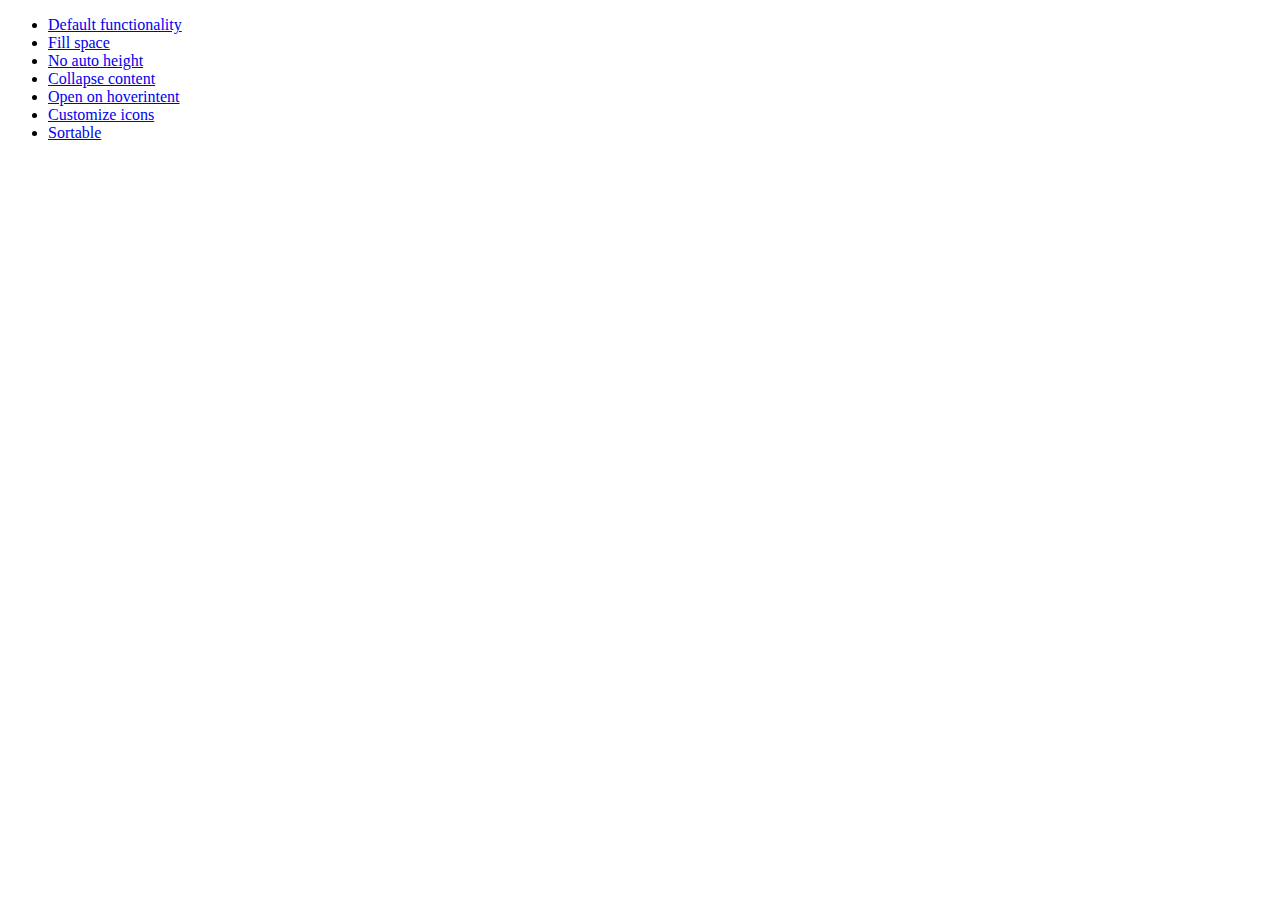
<file: webapps/edsolstice/libs/development-bundle/demos/accordion/index.html>
<!doctype html>
<html lang="en">
<head>
	<meta charset="utf-8">
	<title>jQuery UI Accordion Demos</title>
</head>
<body>

<ul>
	<li><a href="default.html">Default functionality</a></li>
	<li><a href="fillspace.html">Fill space</a></li>
	<li><a href="no-auto-height.html">No auto height</a></li>
	<li><a href="collapsible.html">Collapse content</a></li>
	<li><a href="hoverintent.html">Open on hoverintent</a></li>
	<li><a href="custom-icons.html">Customize icons</a></li>
	<li><a href="sortable.html">Sortable</a></li>
</ul>

</body>
</html>
</file>
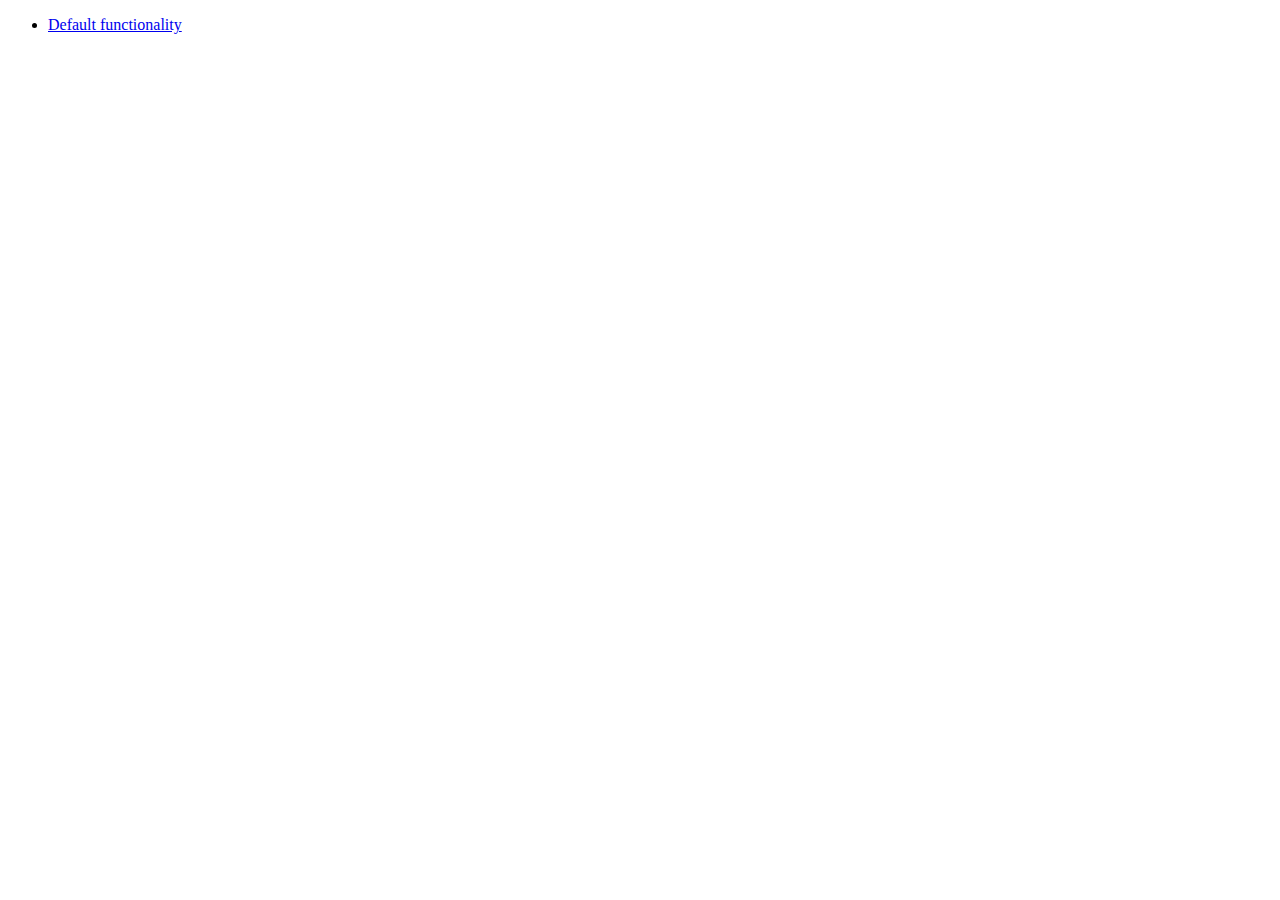
<file: webapps/edsolstice/libs/development-bundle/demos/addClass/index.html>
<!doctype html>
<html lang="en">
<head>
	<meta charset="utf-8">
	<title>jQuery UI Effects Demos</title>
</head>
<body>

<ul>
	<li><a href="default.html">Default functionality</a></li>
</ul>

</body>
</html>
</file>
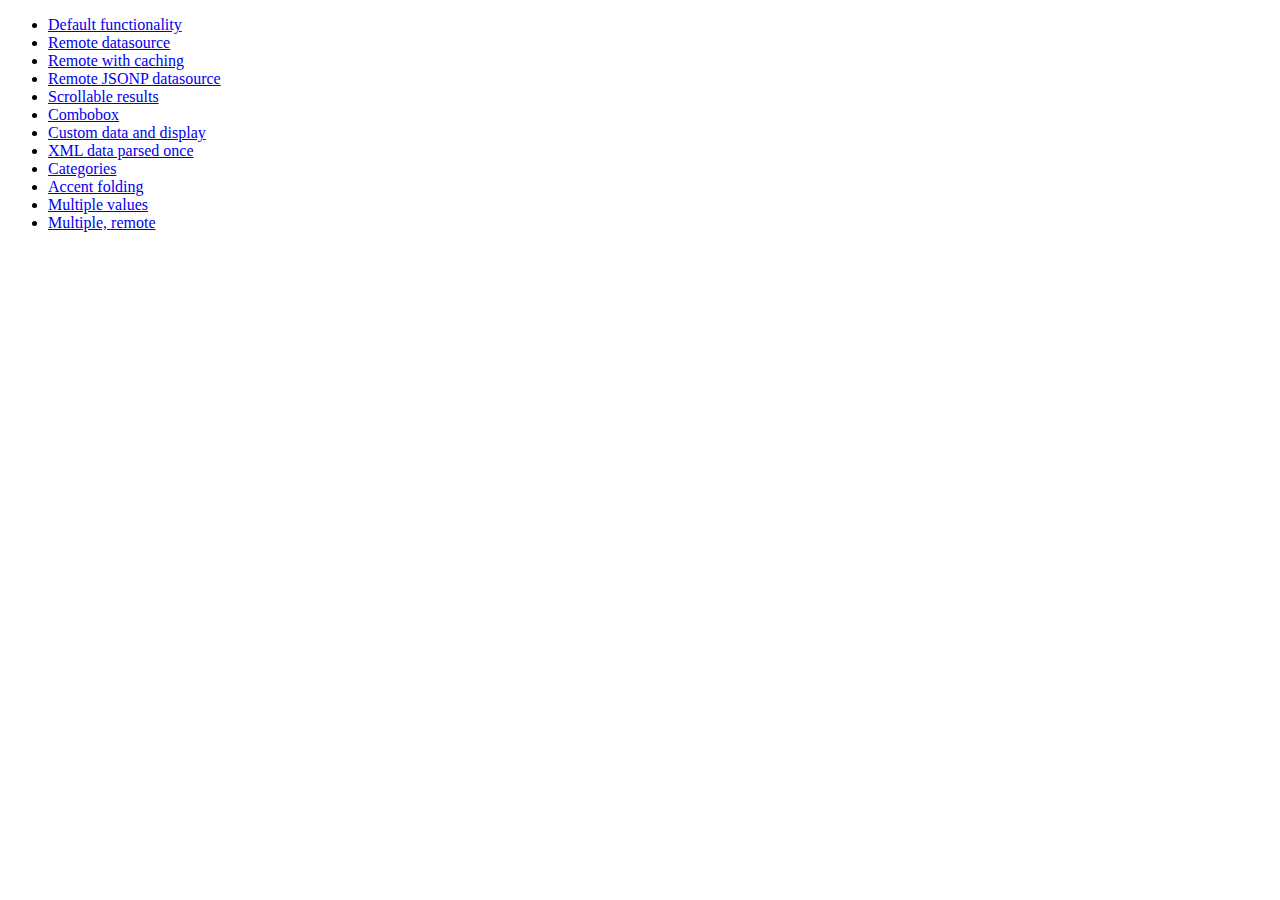
<file: webapps/edsolstice/libs/development-bundle/demos/autocomplete/index.html>
<!doctype html>
<html lang="en">
<head>
	<meta charset="utf-8">
	<title>jQuery UI Autocomplete Demos</title>
</head>
<body>

<ul>
	<li><a href="default.html">Default functionality</a></li>
	<li><a href="remote.html">Remote datasource</a></li>
	<li><a href="remote-with-cache.html">Remote with caching</a></li>
	<li><a href="remote-jsonp.html">Remote JSONP datasource</a></li>
	<li><a href="maxheight.html">Scrollable results</a></li>
	<li><a href="combobox.html">Combobox</a></li>
	<li><a href="custom-data.html">Custom data and display</a></li>
	<li><a href="xml.html">XML data parsed once</a></li>
	<li><a href="categories.html">Categories</a></li>
	<li><a href="folding.html">Accent folding</a></li>
	<li><a href="multiple.html">Multiple values</a></li>
	<li><a href="multiple-remote.html">Multiple, remote</a></li>
</ul>

</body>
</html>
</file>
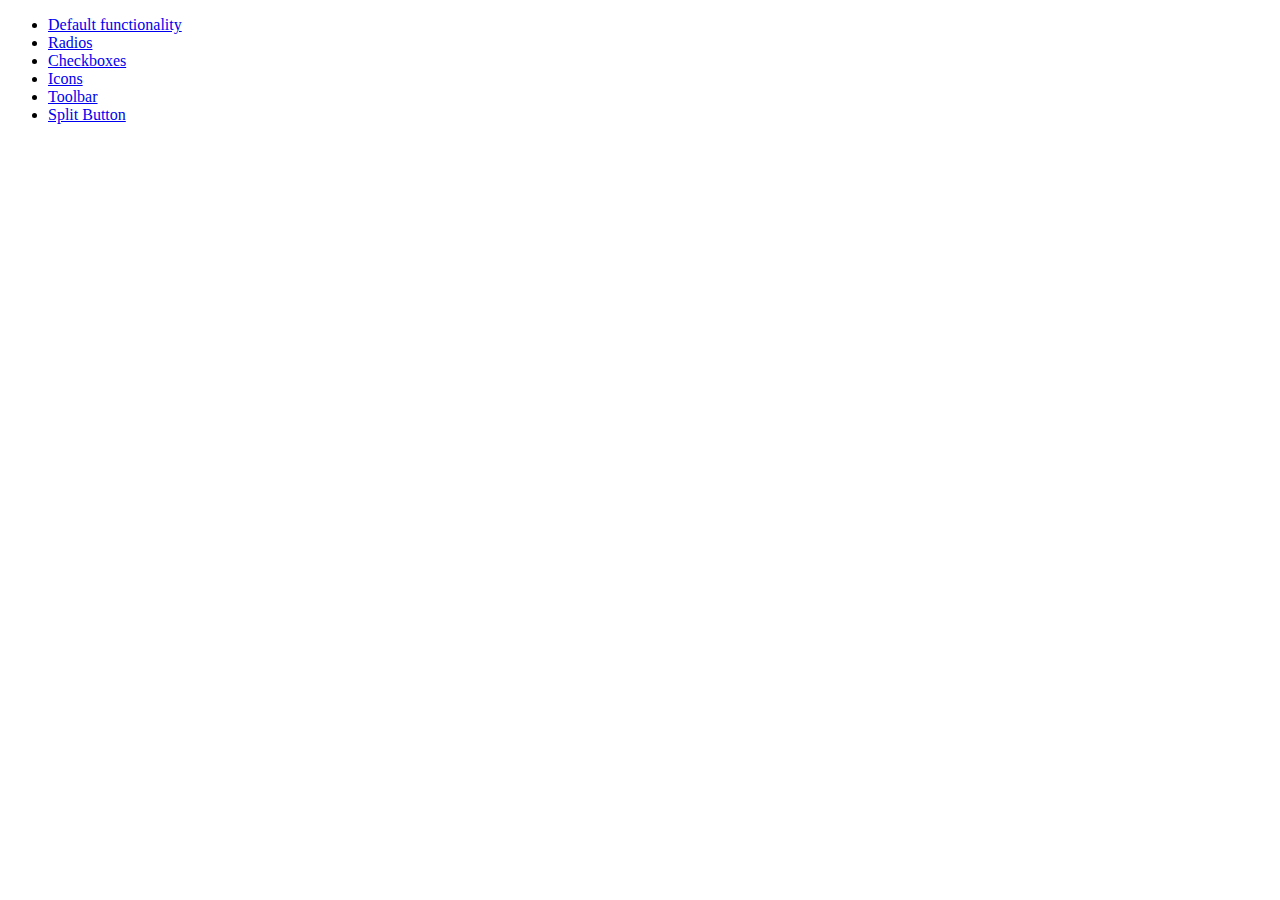
<file: webapps/edsolstice/libs/development-bundle/demos/button/index.html>
<!doctype html>
<html lang="en">
<head>
	<meta charset="utf-8">
	<title>jQuery UI Button Demos</title>
</head>
<body>

<ul>
	<li><a href="default.html">Default functionality</a></li>
	<li><a href="radio.html">Radios</a></li>
	<li><a href="checkbox.html">Checkboxes</a></li>
	<li><a href="icons.html">Icons</a></li>
	<li><a href="toolbar.html">Toolbar</a></li>
	<li><a href="splitbutton.html">Split Button</a></li>
</ul>

</body>
</html>
</file>
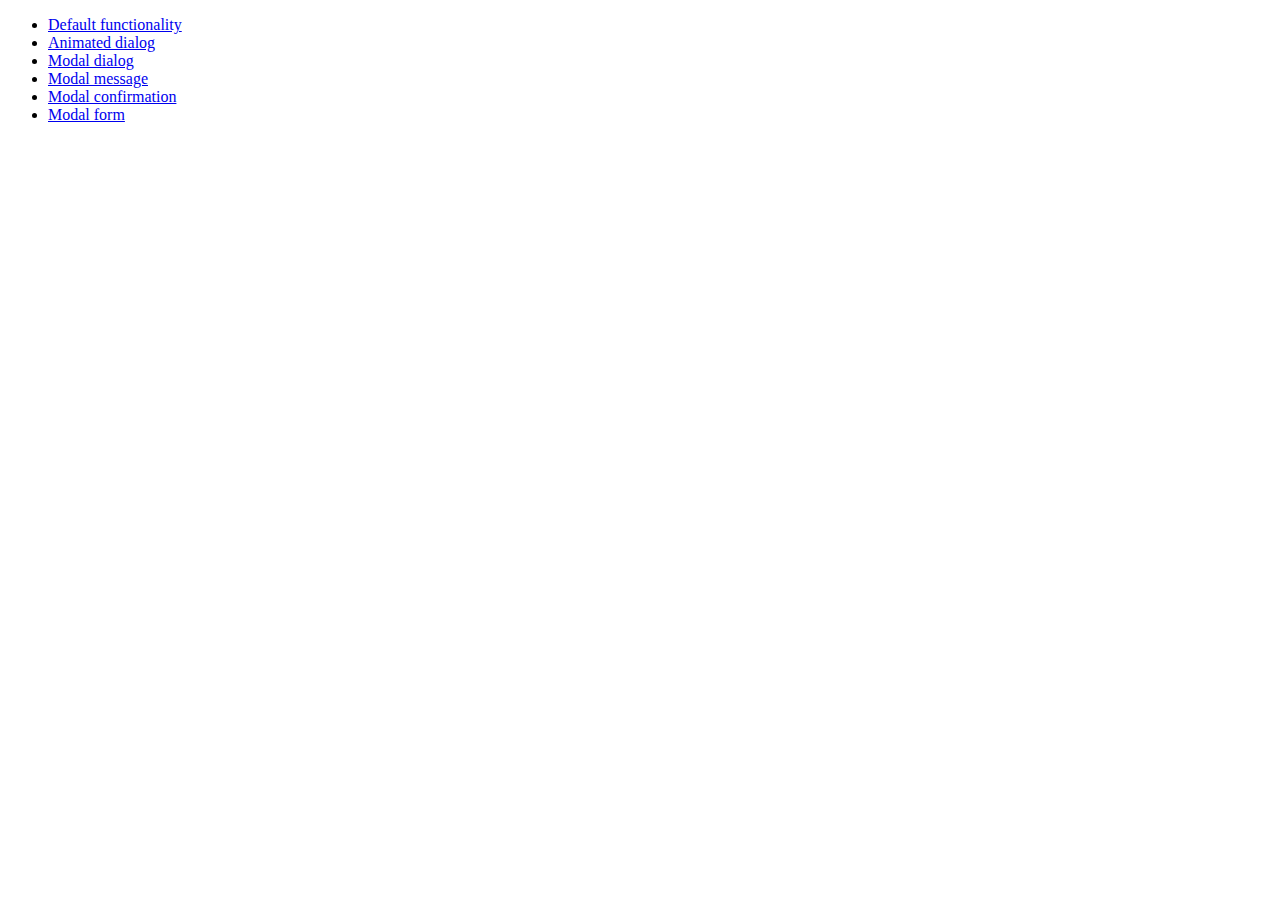
<file: webapps/edsolstice/libs/development-bundle/demos/dialog/index.html>
<!doctype html>
<html lang="en">
<head>
	<meta charset="utf-8">
	<title>jQuery UI Dialog Demos</title>
</head>
<body>

<ul>
	<li><a href="default.html">Default functionality</a></li>
	<li><a href="animated.html">Animated dialog</a></li>
	<li><a href="modal.html">Modal dialog</a></li>
	<li><a href="modal-message.html">Modal message</a></li>
	<li><a href="modal-confirmation.html">Modal confirmation</a></li>
	<li><a href="modal-form.html">Modal form</a></li>
</ul>

</body>
</html>
</file>
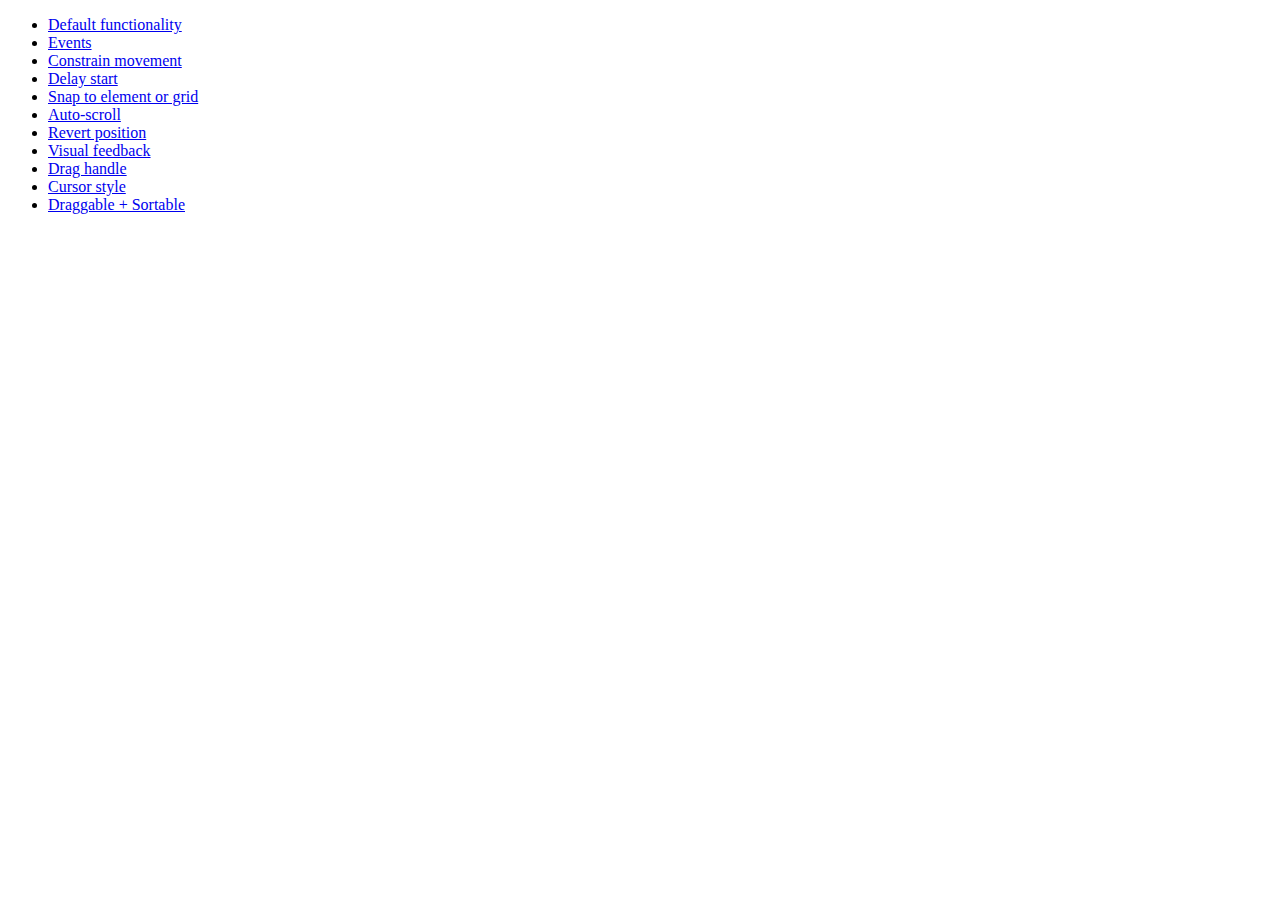
<file: webapps/edsolstice/libs/development-bundle/demos/draggable/index.html>
<!doctype html>
<html lang="en">
<head>
	<meta charset="utf-8">
	<title>jQuery UI Draggable Demos</title>
</head>
<body>

<ul>
	<li><a href="default.html">Default functionality</a></li>
	<li><a href="events.html">Events</a></li>
	<li><a href="constrain-movement.html">Constrain movement</a></li>
	<li><a href="delay-start.html">Delay start</a></li>
	<li><a href="snap-to.html">Snap to element or grid</a></li>
	<li><a href="scroll.html">Auto-scroll</a></li>
	<li><a href="revert.html">Revert position</a></li>
	<li><a href="visual-feedback.html">Visual feedback</a></li>
	<li><a href="handle.html">Drag handle</a></li>
	<li><a href="cursor-style.html">Cursor style</a></li>
	<li><a href="sortable.html">Draggable + Sortable</a></li>
</ul>

</body>
</html>
</file>
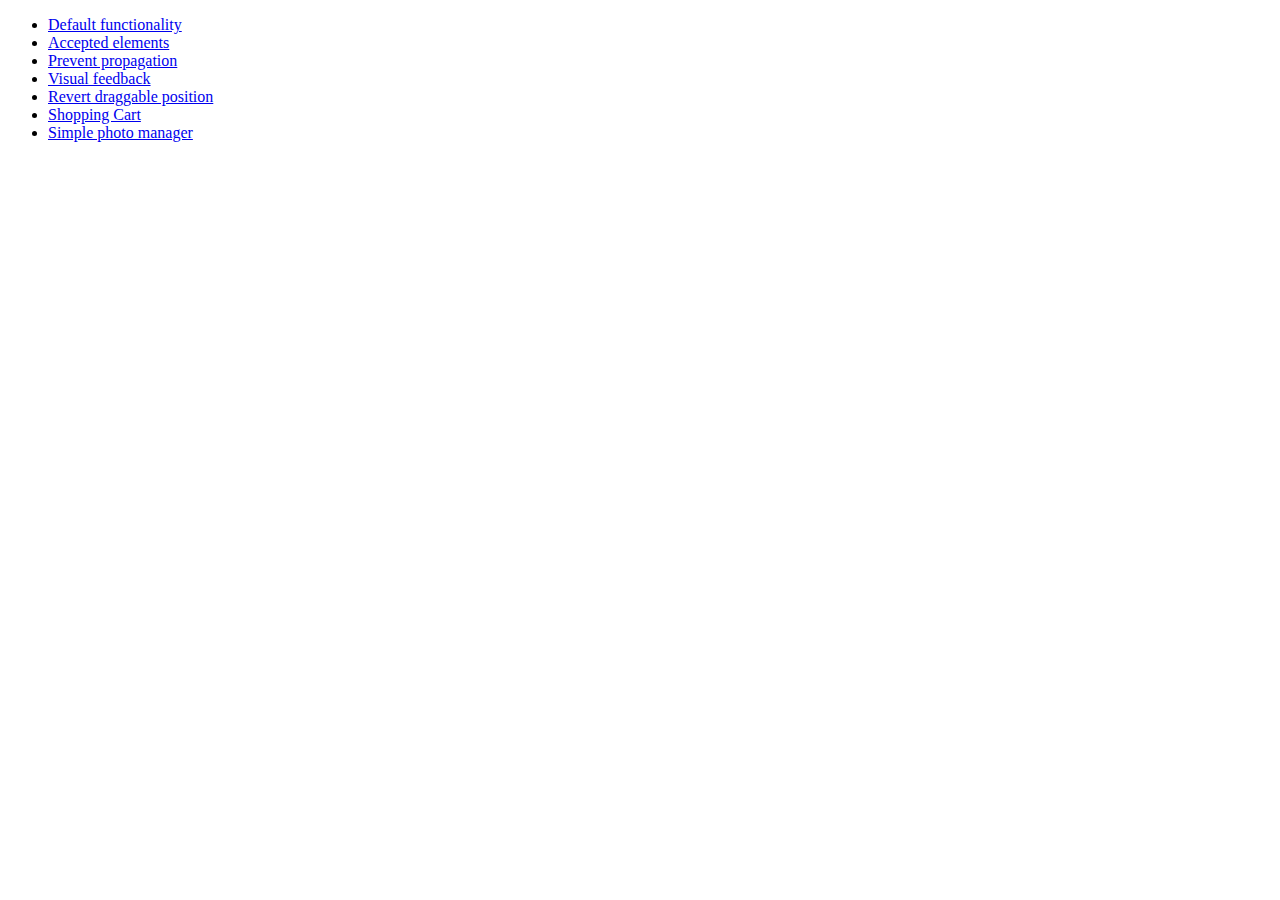
<file: webapps/edsolstice/libs/development-bundle/demos/droppable/index.html>
<!doctype html>
<html lang="en">
<head>
	<meta charset="utf-8">
	<title>jQuery UI Droppable Demos</title>
</head>
<body>

<ul>
	<li><a href="default.html">Default functionality</a></li>
	<li><a href="accepted-elements.html">Accepted elements</a></li>
	<li><a href="propagation.html">Prevent propagation</a></li>
	<li><a href="visual-feedback.html">Visual feedback</a></li>
	<li><a href="revert.html">Revert draggable position</a></li>
	<li><a href="shopping-cart.html">Shopping Cart</a></li>
	<li><a href="photo-manager.html">Simple photo manager</a></li>
</ul>

</body>
</html>
</file>
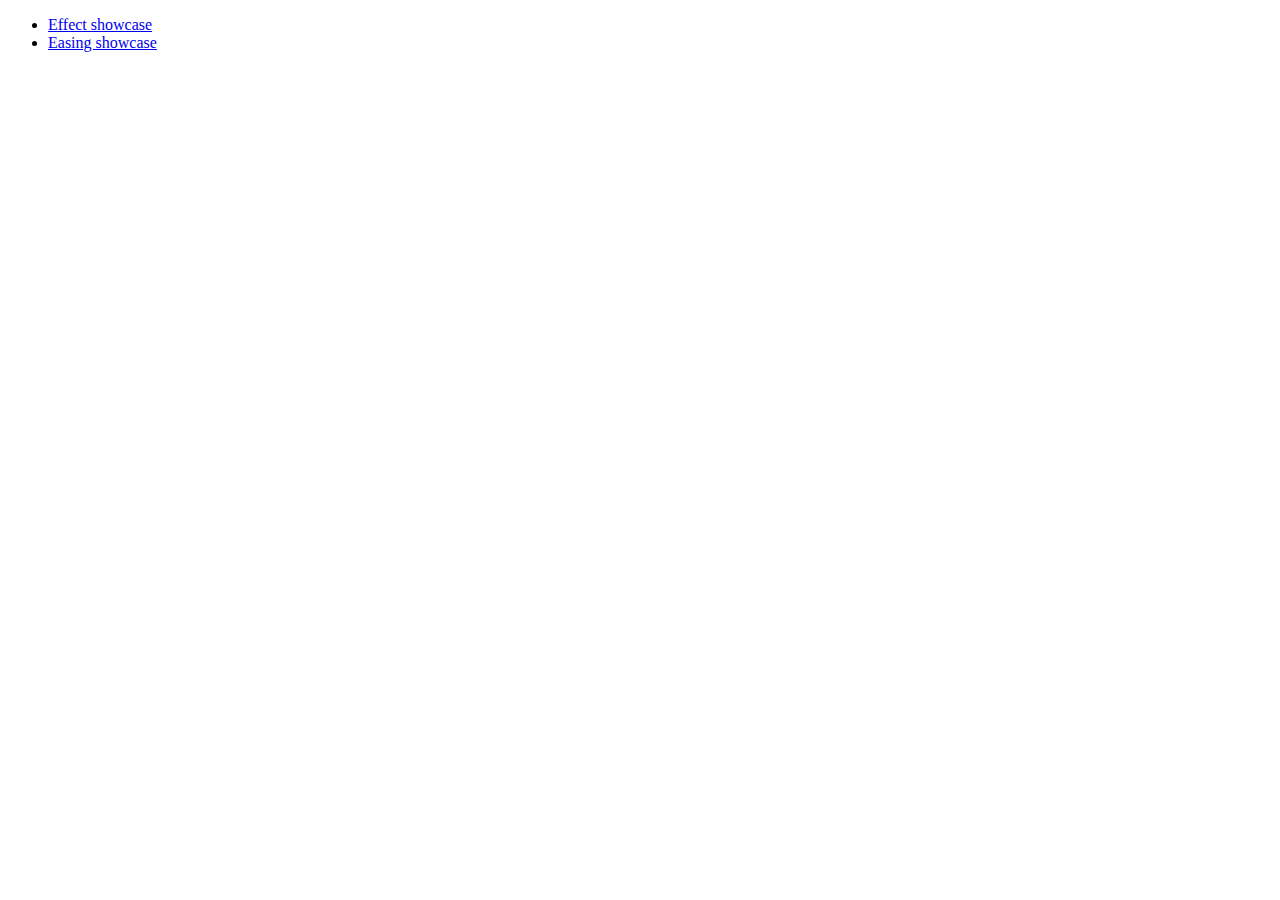
<file: webapps/edsolstice/libs/development-bundle/demos/effect/index.html>
<!doctype html>
<html lang="en">
<head>
	<meta charset="utf-8">
	<title>jQuery UI Effects Demos</title>
</head>
<body>

<ul>
	<li><a href="default.html">Effect showcase</a></li>
	<li><a href="easing.html">Easing showcase</a></li>
</ul>

</body>
</html>
</file>
<file: webapps/edsolstice/css/indexscreen.css>
@import url("menu.css");
@import url("reset.css");
@import url("login.css");
@import url("common.css");
@import url("roundbutton.css");
@import url("flipper.css");
@import url("registration.css");
@import url("aboutus.css");
@import url("spinner.css");

body {
    font-family: Verdana, Arial, Helvetica, sans-serif;
    font-size: 13px;
    color:#0489B1;
    align: center;
    background: #E8E8E8;
}

p {
    padding: 10px;
}

#headerseperator{
	  height: 10px;
    background: #2E2E2E;
}

.content {
	  position : relative;
    background: #FFFFFF;
    width :95%;
    height :500px;
    margin: 0 auto;

}

#loginheader {
    height: 20px;
    background: #181818;
    margin: 5px;
    border-color: #ff0000;
}

.seperator{
	position : relative;
    height: 5px;
    width:95%;
    background: #04B4AE;
    margin: 0 auto;
}
.commoncenterPanel {
   position : absolute;
   bottom : 0px;
    right : 10%;
    width: 80%;
    height : 95%;
    background : #FAFAFA;
    border-color: #ffffff;
    text-align : center;
}

#loginPanel {
	 position : absolute;
	 bottom : 10%;
	 right : 50px;
    width: 30%;
    height : 80%;    
    float : right;
    border-radius: 10px;
    -moz-border-radius: 10px;
    -webkit-border-radius: 10px;
    -khtml-border-radius: 10px;
    -o-border-radius: 10px;
    border-color: #ffffff;
    /*box-shadow:3px 3px 3px #000000;*/
}

#loginPanel input {
	  height: 35px; 
    width: 80%; 
    background-color: transparent;  
    border-style: solid;  
    border-width: 0px 0px 2px 0px;  
    border-color: #181818; 
    color:#FFFFFF;
    outline:0;
}

#rightcolumn {
    height : 250px;
    margin-top: auto; margin-bottom: auto;     
    margin: 5px;
}

.commoncolumn {
    margin-top: auto; margin-bottom: auto;     
    margin: 5px;
}

#slidePanel {
    position : relative;
    width : 60%;
    left : 50px;
    top : 10%;
    height : 80%;
}

#slides{
  position: relative;
  width: 100%;
  height: 100%;
  overflow: hidden;
}

#slides #description{
  top:250px;
  font-size: 20px;
  font-family: Lato;
  display: inline-block;
  height: 30px;
  width: 800px;
  text-align: left;
  position: relative;
  color : #0000FF;
  opacity: 1;

}
#slides p{
  position: relative;
  top:100px;
  color: #ff0000;
  font-size: 35px;
  font-family: Lato;
  width: 300px;
  height: 50px;
  text-align: left;
  opacity: 1;
  text-shadow: 1px 1px #000000;
}
#slides img{
  position: absolute;
  display: none;
  width: 100%;
  opacity: 0.7 ;
}

#footer {
    position  : absolute;
    bottom : 0px;
    background: #ffffff;
    height : 60%;
    width : 50%;
    left : 25%;
    align:center;
    border-radius: 10px;
    -moz-border-radius: 10px;
    -webkit-border-radius: 10px;
    -khtml-border-radius: 10px;
    -o-border-radius: 10px;
    text-align: center;
}

#footerwrap {
    position  : absolute;
    background: #ffffff;
    width :95%;
    left : 2.5%;
    height :100px;
    margin: 0 auto;
    align : center;    
}
#feedbackpanel1 {
	position : relative;
	float:left;
	width : 40%;
	height : 80%;
	top : 10%;
}

#feedbackpanel1 input{
  margin-bottom: 15px;
  background-color: white;
  font-size: 107% !important;
  padding: 5px;
  height: 30px;
  width: 90%;
  margin-left : 20%;
  border: 1px double #DDD; 
    border-radius: 5px; 
    box-shadow: 0 0 5px #333; 
    color: #666; 
    outline: none; 
      
    border-width: 2px 2px 2px 2px;
    margin-top : 30px;
}

#feedbackpanel2{
	position : relative;
	float:right;
  width : 40%;
  height : 80%;
  top : 10%;
  text-align : center;
}

#feedbackpanel2 .follow{
	margin-top : 30px;
	position : relative;
	height : 40px;
	width : 60%;
	text-align:left;
	background: #CC0000;
} 

#feedbackpanel2 .follow img {
	position : relative;
	float:left;
	width : 40px;
	height : 40px;
}

@font-face { font-family: Josefin; src: url('http://www.google.com/fonts#UsePlace:use/Collection:Josefin+Slab:700italic'); }

#feedbackpanel2 .follow p {
  position : relative;
  font-family: Josefin;
  height : 50px;
  font-size: 18px;
    color:#FFFFFF;
    align: left;
    left : 20px;
}
</file>
